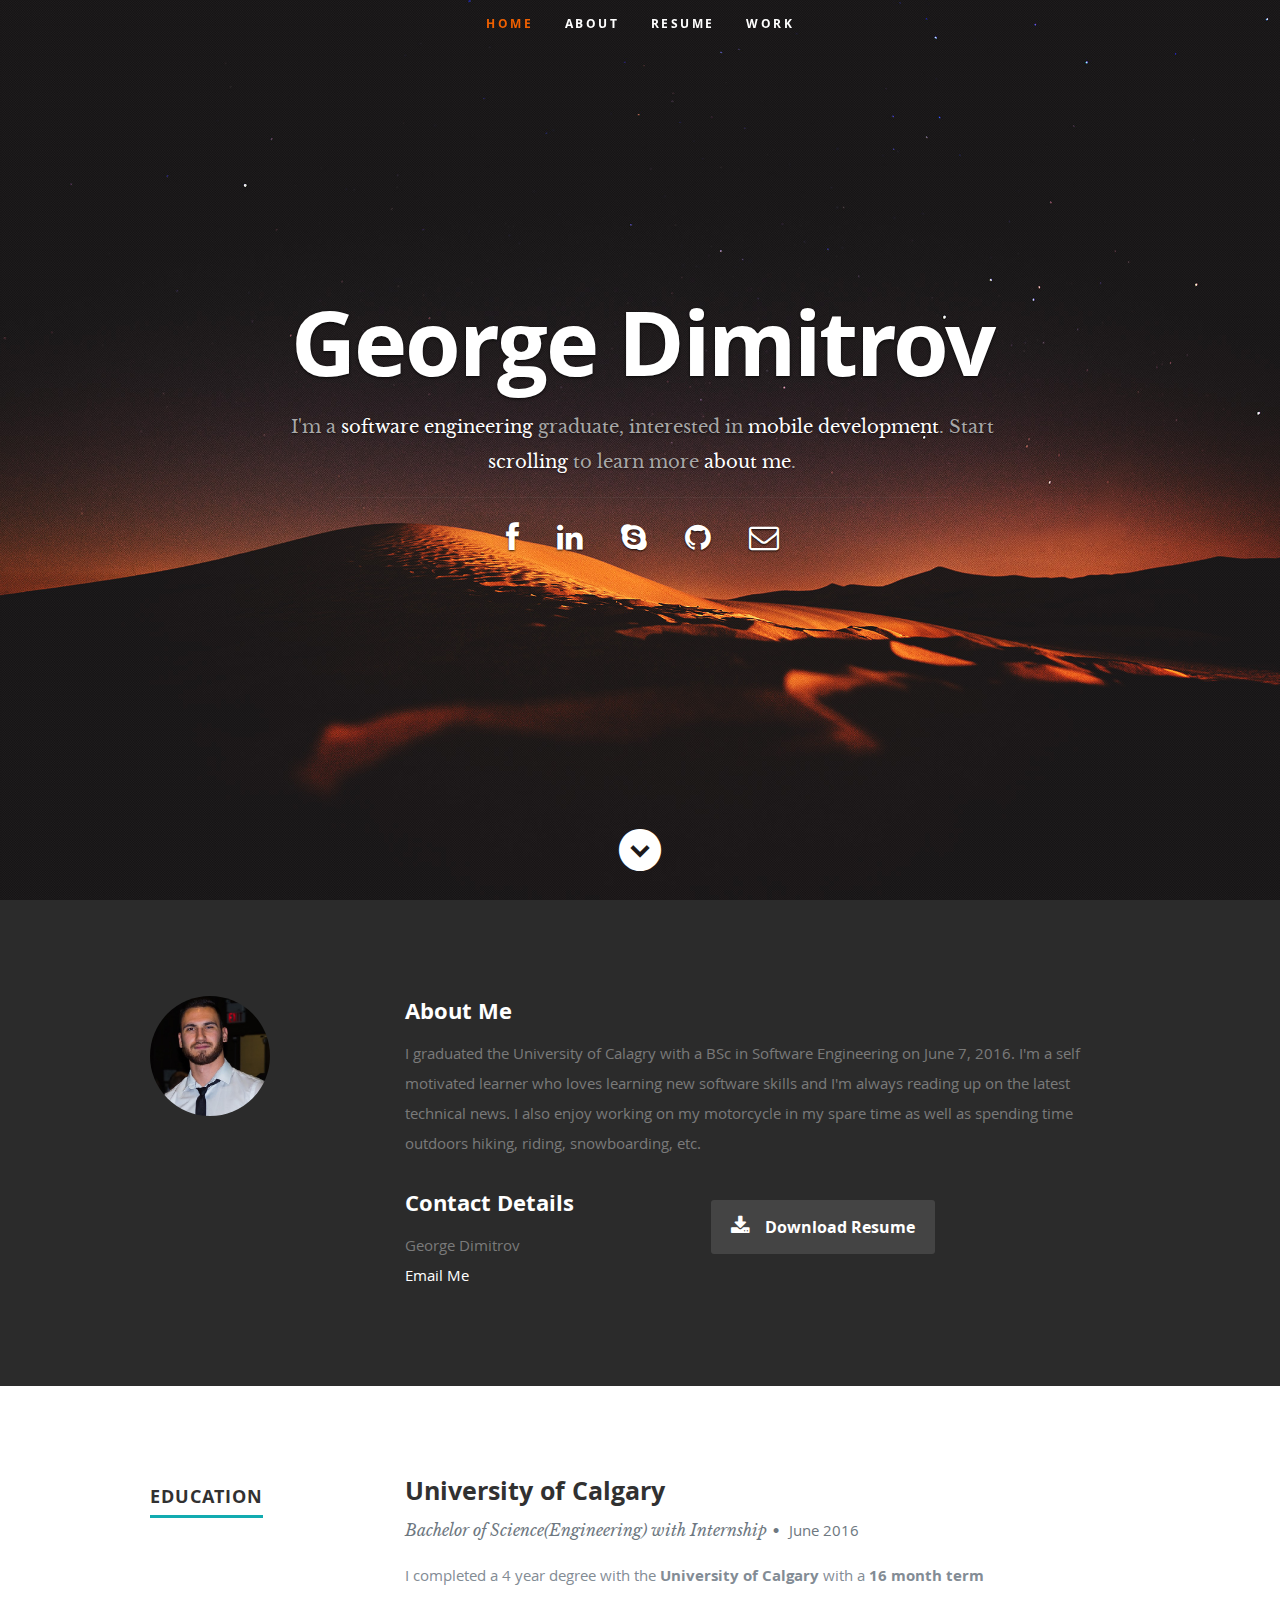
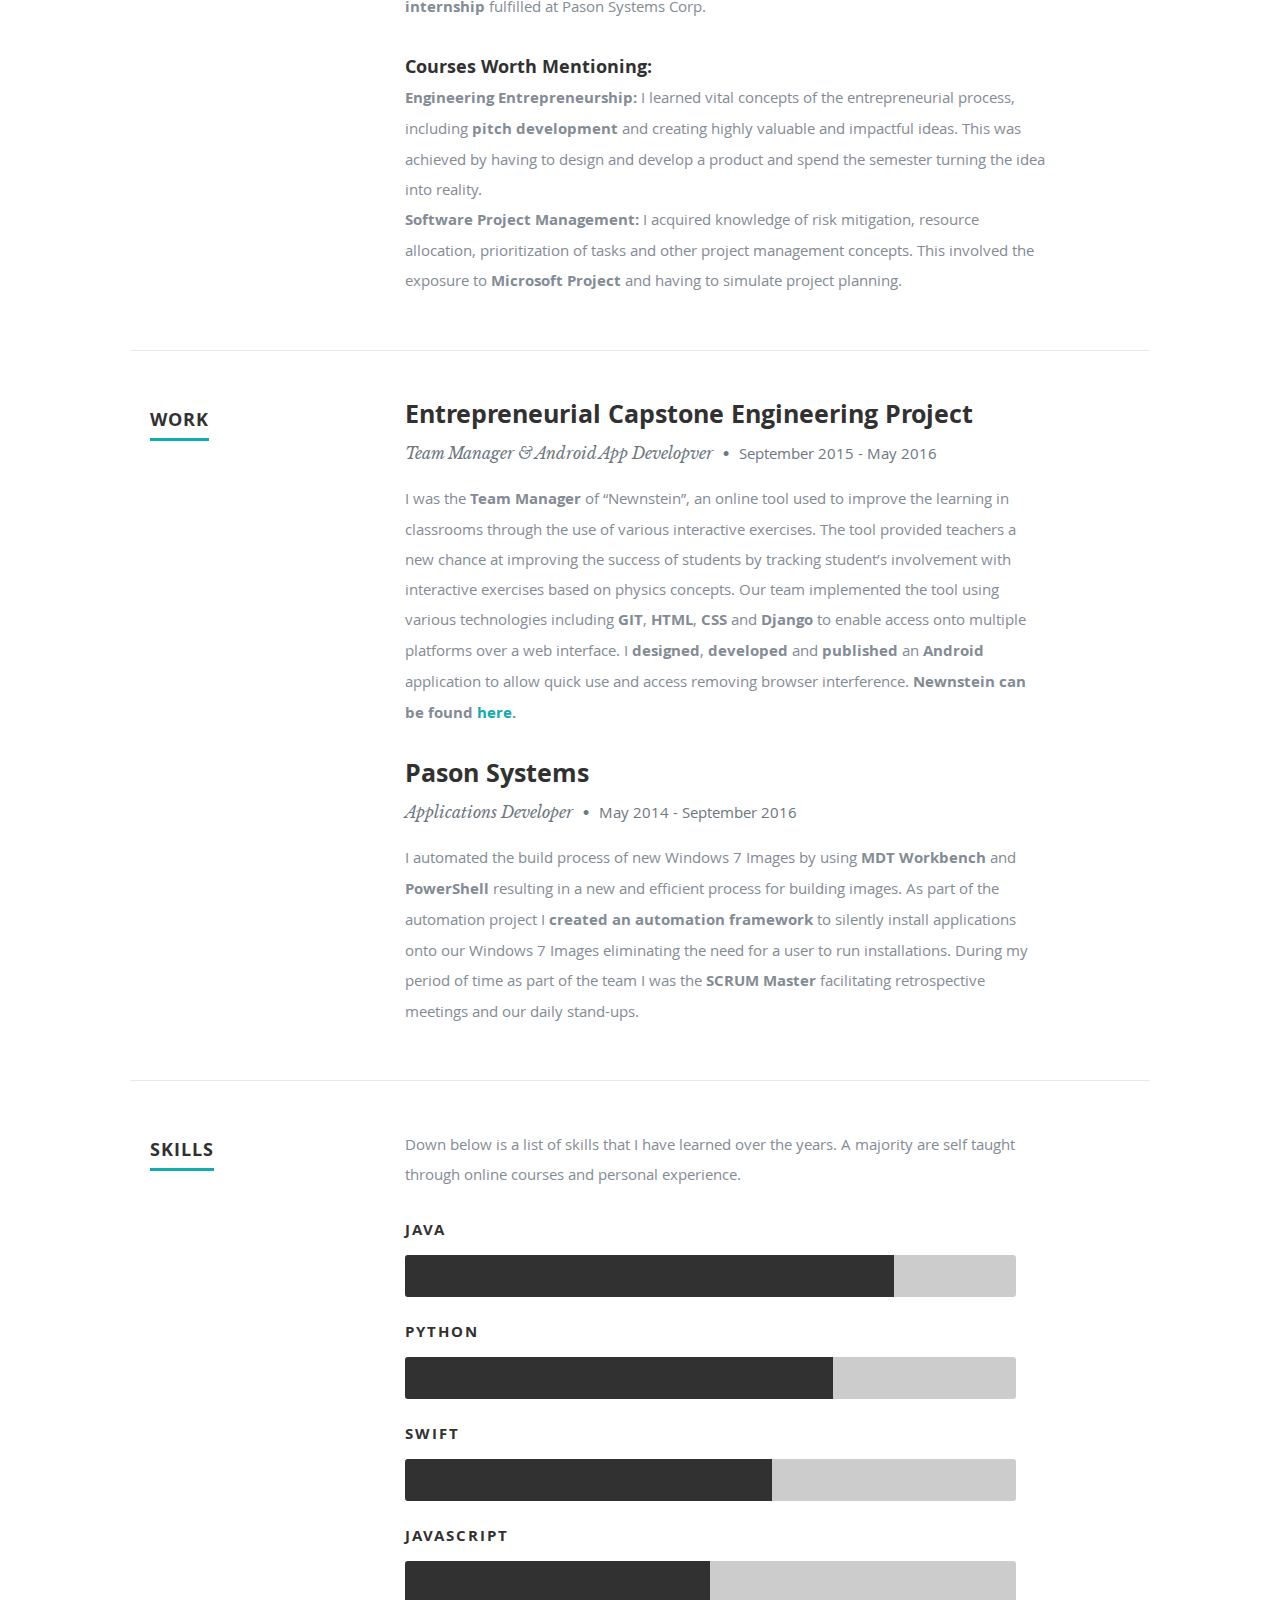
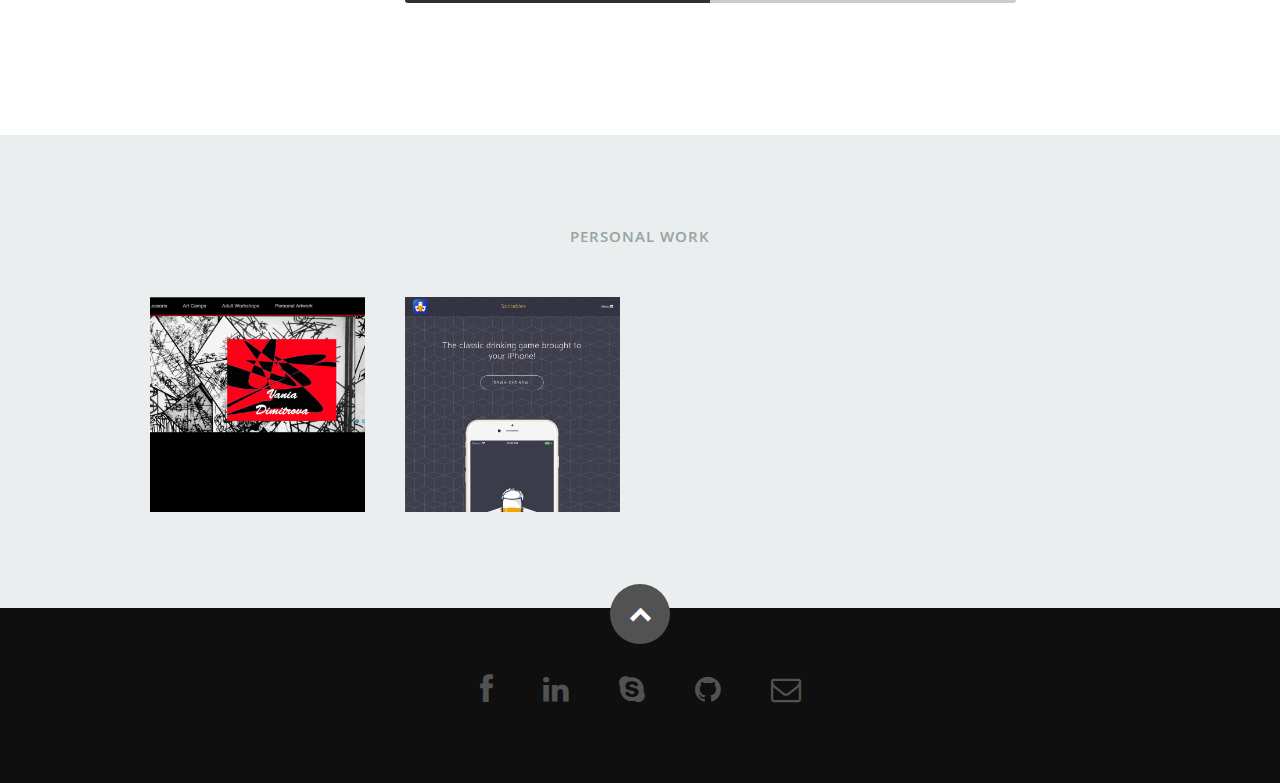
<file: index.html>
<!DOCTYPE html>
<!--[if lt IE 8 ]><html class="no-js ie ie7" lang="en"> <![endif]-->
<!--[if IE 8 ]><html class="no-js ie ie8" lang="en"> <![endif]-->
<!--[if (gte IE 8)|!(IE)]><!--><html class="no-js" lang="en"> <!--<![endif]-->
<head>

   <!--- Basic Page Needs
   ================================================== -->
   <meta charset="utf-8">
	<title>George Dimitrov</title>
	<meta name="description" content="">
	<meta name="author" content="">

   <!-- Mobile Specific Metas
   ================================================== -->
	<meta name="viewport" content="width=device-width, initial-scale=1, maximum-scale=1">

	<!-- CSS
    ================================================== -->
   <link rel="stylesheet" href="css/default.css">
	 <link rel="stylesheet" href="css/layout.css">
   <link rel="stylesheet" href="css/media-queries.css">
   <link rel="stylesheet" href="css/magnific-popup.css">

   <!-- Script
   ================================================== -->
	 <script src="js/modernizr.js"></script>

   <!-- Favicons
	================================================== -->
	<link rel="shortcut icon" href="favicon.png" >

</head>

<body>

   <!-- Header
   ================================================== -->
   <header id="home">

      <nav id="nav-wrap">

         <a class="mobile-btn" href="#nav-wrap" title="Show navigation">Show navigation</a>
	      <a class="mobile-btn" href="#" title="Hide navigation">Hide navigation</a>

         <ul id="nav" class="nav">
            <li class="current"><a class="smoothscroll" href="#home">Home</a></li>
            <li><a class="smoothscroll" href="#about">About</a></li>
	          <li><a class="smoothscroll" href="#resume">Resume</a></li>
            <li><a class="smoothscroll" href="#portfolio">Work</a></li>
            <!--<li><a class="smoothscroll" href="#contact">Contact</a></li>-->
         </ul> <!-- end #nav -->

      </nav> <!-- end #nav-wrap -->

      <div class="row banner">
         <div class="banner-text">
            <h1 class="responsive-headline">George Dimitrov</h1>
            <h3>I'm a <span>software engineering</span> graduate, interested in <span>mobile development</span>. Start
              <a class="smoothscroll" href="#about">scrolling</a>
            to learn more <a class="smoothscroll" href="#about">about me</a>.</h3>
            <hr />
            <ul class="social">
               <!--
               <li><a href="#"><i class="fa fa-twitter"></i></a></li>
               <li><a href="#"><i class="fa fa-google-plus"></i></a></li>
               <li><a href="#"><i class="fa fa-instagram"></i></a></li>
               <li><a href="#"><i class="fa fa-dribbble"></i></a></li>
               </li>-->
               <li><a href="https://www.facebook.com/gndimitro"><i class="fa fa-facebook"></i></a></li>
               <li><a href="https://ca.linkedin.com/in/georgenikolovdimitrov"><i class="fa fa-linkedin"></i></a></li>
               <li><a href="skype:artilluer?call"><i class="fa fa-skype"></i></a></li>
               <li><a href="https://github.com/gndimitro"><i class="fa fa-github"></i></a></li>
               <li><a href="mailto:george.dimitrov@live.com?Subject=Website%20Contact" target="_top"><i class="fa fa-envelope-o" aria-hidden="true"></i></a></li>
            </ul>
         </div>
      </div>

      <p class="scrolldown">
         <a class="smoothscroll" href="#about"><i class="icon-down-circle"></i></a>
      </p>

   </header> <!-- Header End -->


   <!-- About Section
   ================================================== -->
   <section id="about">

      <div class="row">

         <div class="three columns">

            <img class="profile-pic"  src="images/profilepic.jpg" alt="" />

         </div>

         <div class="nine columns main-col">

            <h2>About Me</h2>

            <p>I graduated the University of Calagry with a BSc in Software Engineering on June 7, 2016.
              I'm a self motivated learner who loves learning new software skills and I'm always reading
              up on the latest technical news. I also enjoy working on my motorcycle in my spare time as
              well as spending time outdoors hiking, riding, snowboarding, etc.
            </p>

            <div class="row">

               <div class="columns contact-details">

                  <h2>Contact Details</h2>
                  <p class="address">
                    <span>George Dimitrov</span><br>
	            <a href="#" rel="nofollow" onclick="this.href='mailto:' + 'george.dimitrov' + '@' + 'live.com?Subject=Website%20Contact'"><span>Email Me</span>
                      </p>

               </div>

               <div class="columns download">
                  <p>
                     <a href="files/George_Dimitrov_Resume.pdf" class="button"><i class="fa fa-download"></i>Download Resume</a>
                  </p>
               </div>

            </div> <!-- end row -->

         </div> <!-- end .main-col -->

      </div>

   </section> <!-- About Section End-->


   <!-- Resume Section
   ================================================== -->
   <section id="resume">

      <!-- Education
      ----------------------------------------------- -->
      <div class="row education">

         <div class="three columns header-col">
            <h1><span>Education</span></h1>
         </div>

         <div class="nine columns main-col">

            <div class="row item">

               <div class="twelve columns">

                  <h3>University of Calgary</h3>
                  <p class="info">Bachelor of Science(Engineering) with Internship<span>&bull;</span> <em class="date">June 2016</em></p>

                  <p>
                  I completed a 4 year degree with the <b>University of Calgary</b> with a
                  <b>16 month term internship</b> fulfilled at Pason Systems Corp.
                  </p>
                  <p>
                    <h5>Courses Worth Mentioning:</h5>

                      <b>Engineering Entrepreneurship:</b> I learned vital concepts of
                        the entrepreneurial process, including <b>pitch development</b> and creating
                        highly valuable and impactful ideas. This was achieved by having to design and develop
                        a product and spend the semester turning the idea into reality.
                      <br><b>Software Project Management:</b> I acquired knowledge
                        of risk mitigation, resource allocation, prioritization of tasks
                        and other project management concepts. This involved the exposure to
                        <b>Microsoft Project</b> and having to simulate project planning.
                  </p>

               </div>

            </div> <!-- item end -->

         </div> <!-- main-col end -->

      </div> <!-- End Education -->


      <!-- Work
      ----------------------------------------------- -->
      <div class="row work">

         <div class="three columns header-col">
            <h1><span>Work</span></h1>
         </div>

         <div class="nine columns main-col">

            <div class="row item">

               <div class="twelve columns">

                  <h3>Entrepreneurial Capstone Engineering Project</h3>
                  <p class="info">Team Manager &amp; Android App Developver <span>&bull;</span> <em class="date">September 2015 - May 2016</em></p>

                  <p>
                  I was the <b>Team Manager</b> of “Newnstein”, an online tool used to improve the learning in classrooms through the use of various interactive exercises. The tool provided teachers a new chance at improving the success of students by tracking student’s involvement with interactive exercises based on physics concepts. Our team implemented the tool using various technologies including <b>GIT</b>, <b>HTML</b>, <b>CSS</b> and <b>Django</b> to enable access onto multiple platforms over a web interface. I <b>designed</b>, <b>developed</b> and <b>published</b> an <b>Android</b> application to allow quick use and access removing browser interference. <b>Newnstein can be found <a href="https://play.google.com/store/apps/details?id=com.enel500.newnstein&hl=en">here</a>.</b>
                  </p>

               </div>

            </div> <!-- item end -->

            <div class="row item">

               <div class="twelve columns">

                  <h3>Pason Systems</h3>
                  <p class="info">Applications Developer <span>&bull;</span> <em class="date">May 2014 - September 2016</em></p>

                  <p>
                  I automated the build process of new Windows 7 Images by using <b>MDT Workbench</b> and <b>PowerShell</b> resulting in a new and efficient process for building images. As part of the automation project I <b>created an automation framework</b> to silently install applications onto our Windows 7 Images eliminating the need for a user to run installations. During my period of time as part of the team I was the <b>SCRUM Master</b> facilitating retrospective meetings and our daily stand-ups.
                  </p>

               </div>

            </div> <!-- item end -->

         </div> <!-- main-col end -->

      </div> <!-- End Work -->


      <!-- Skills
      ----------------------------------------------- -->
      <div class="row skill">

         <div class="three columns header-col">
            <h1><span>Skills</span></h1>
         </div>

         <div class="nine columns main-col">

            <p>Down below is a list of skills that I have learned over the years. A majority are self taught through online courses and personal experience.
            </p>

				<div class="bars">
				   <ul class="skills">
                     <li><span class="bar-expand java"></span><em>Java</em></li>
                     <li><span class="bar-expand python"></span><em>Python</em></li>
                     <li><span class="bar-expand swift"></span><em>Swift</em></li>
                     <li><span class="bar-expand javascript"></span><em>Javascript</em></li>
					</ul>

				</div><!-- end skill-bars -->

			</div> <!-- main-col end -->

      </div> <!-- End skills -->

   </section> <!-- Resume Section End-->


   <!-- Portfolio Section
   ================================================== -->
   <section id="portfolio">

      <div class="row">

         <div class="twelve columns collapsed">

            <h1>Personal Work</h1>

            <!-- portfolio-wrapper -->
            <div id="portfolio-wrapper" class="bgrid-quarters s-bgrid-thirds cf">

          	   <div class="columns portfolio-item">
                  <div class="item-wrap">

                     <a href="#modal-01" title="Art Escape">
                        <img alt="" src="images/portfolio/artescape.jpg">
                        <div class="overlay">
                           <div class="portfolio-item-meta">
          					      <h5>Art Escape</h5>
                              <p>Web Development</p>
          					   </div>
                        </div>
                        <div class="link-icon"><i class="icon-plus"></i></div>
                     </a>

                  </div>
          		</div> <!-- item end -->
              
              <div class="columns portfolio-item">
                  <div class="item-wrap">

                     <a href="#modal-02" title="Sociables App">
                        <img alt="" src="images/portfolio/sociablesapp.jpg">
                        <div class="overlay">
                           <div class="portfolio-item-meta">
          					      <h5>Sociables</h5>
                                  <p>iOS Development</p>
          				   </div>
                        </div>
                        <div class="link-icon"><i class="icon-plus"></i></div>
                     </a>

                  </div>
          		</div> <!-- item end -->

            </div> <!-- portfolio-wrapper end -->

         </div> <!-- twelve columns end -->


         <!-- Modal Popup
	      --------------------------------------------------------------- -->

         <div id="modal-01" class="popup-modal mfp-hide">

		      <img class="scale-with-grid" src="images/portfolio/modals/m-artescape.jpg" alt="" />

		      <div class="description-box">
			      <h4>Art Escape</h4>
			      <p>This is an art website built on Bootstrap and PHP.</p>
               <span class="categories"><i class="fa fa-tag"></i>Branding, Webdesign</span>
		      </div>

            <div class="link-box">
               <a href="http://artescape-vaniadimitrova.com">View</a>
		         <a class="popup-modal-dismiss">Close</a>
            </div>

	      </div><!-- modal-01 End -->
        
        <div id="modal-02" class="popup-modal mfp-hide">

		      <img class="scale-with-grid" src="images/portfolio/modals/m-sociablesapp.jpg" alt="" />

		      <div class="description-box">
			      <h4>Sociables</h4>
			      <p>This is a classic drinking game digitized for when you don't have cards!</p>
               <span class="categories"><i class="fa fa-tag"></i>Games, Swift, iOS</span>
		      </div>

            <div class="link-box">
               <a href="https://www.sociablesapp.com">View</a>
		         <a class="popup-modal-dismiss">Close</a>
            </div>

	      </div><!-- modal-02 End -->

      </div> <!-- row End -->

   </section> <!-- Portfolio Section End-->


   <!-- Testimonials Section
   ================================================== -->
   <!--<section id="testimonials">

      <div class="text-container">

         <div class="row">

            <div class="two columns header-col">

               <h1><span>Client Testimonials</span></h1>

            </div>

            <div class="ten columns flex-container">

               <div class="flexslider">

                  <ul class="slides">

                     <li>
                        <blockquote>
                           <p>Your work is going to fill a large part of your life, and the only way to be truly satisfied is
                           to do what you believe is great work. And the only way to do great work is to love what you do.
                           If you haven't found it yet, keep looking. Don't settle. As with all matters of the heart, you'll know when you find it.
                           </p>
                           <cite>Steve Jobs</cite>
                        </blockquote>
                     </li> <!-- slide ends -->

                    <!-- <li>
                        <blockquote>
                           <p>This is Photoshop's version  of Lorem Ipsum. Proin gravida nibh vel velit auctor aliquet.
                           Aenean sollicitudin, lorem quis bibendum auctor, nisi elit consequat ipsum, nec sagittis sem
                           nibh id elit. Duis sed odio sit amet nibh vulputate cursus a sit amet mauris.
                           </p>
                           <cite>Mr. Adobe</cite>
                        </blockquote>
                     </li> <!-- slide ends -->

                <!--  </ul>

               </div> <!-- div.flexslider ends -->

            <!--</div> <!-- div.flex-container ends -->

      <!-- </div> <!-- row ends -->

      <!-- </div>  <!-- text-container ends -->

   <!--</section> <!-- Testimonials Section End-->


   <!-- Contact Section
   ================================================== -->
   <!--<section id="contact">

         <div class="row section-head">

            <div class="two columns header-col">

               <h1><span>Get In Touch.</span></h1>

            </div>

            <div class="ten columns">

                  <p class="lead">Feel free to use the form below to contact me.
                  </p>

            </div>

         </div>

         <div class="row">

            <div class="eight columns">

               <!-- form -->
               <!--<form action="" method="post" id="contactForm" name="contactForm">
					<fieldset>

                  <div>
						   <label for="contactName">Name <span class="required">*</span></label>
						   <input type="text" value="" size="35" id="contactName" name="contactName">
                  </div>

                  <div>
						   <label for="contactEmail">Email <span class="required">*</span></label>
						   <input type="text" value="" size="35" id="contactEmail" name="contactEmail">
                  </div>

                  <div>
						   <label for="contactSubject">Subject</span></label>
						   <input type="text" value="" size="35" id="contactSubject" name="contactSubject">
                  </div>

                  <div>
                     <label for="contactMessage">Message <span class="required">*</span></label>
                     <textarea cols="50" rows="15" id="contactMessage" name="contactMessage"></textarea>
                  </div>

                  <div>
                     <button class="submit">Submit</button>
                     <span id="image-loader">
                        <img alt="" src="images/loader.gif">
                     </span>
                  </div>

					</fieldset>
				   </form> <!-- Form End -->

               <!-- contact-warning -->
               <!--<div id="message-warning"> Error boy</div>
               <!-- contact-success -->
				   <!--<div id="message-success">
                  <i class="fa fa-check"></i>Your message was sent, thank you!<br>
				   </div>

            </div>


            <aside class="four columns footer-widgets">

               <div class="widget widget_contact">

					   <h4>Contact Details</h4>
					   <p class="address">
						   George Dimitrov<br>
						   <span>(403) 399-5335</span>
               <span>Email here</span>
					   </p>

				   </div>

            </aside>

      </div>

   </section> <!-- Contact Section End-->


   <!-- footer
   ================================================== -->
   <footer>

      <div class="row">

         <div class="twelve columns">

            <ul class="social-links">
              <!--
              <li><a href="#"><i class="fa fa-twitter"></i></a></li>
              <li><a href="#"><i class="fa fa-google-plus"></i></a></li>
              <li><a href="#"><i class="fa fa-instagram"></i></a></li>
              <li><a href="#"><i class="fa fa-dribbble"></i></a></li>
              </li>-->
              <li><a href="https://www.facebook.com/gndimitro"><i class="fa fa-facebook"></i></a></li>
              <li><a href="https://ca.linkedin.com/in/georgenikolovdimitrov"><i class="fa fa-linkedin"></i></a></li>
              <li><a href="skype:artilluer?call"><i class="fa fa-skype"></i></a></li>
              <li><a href="https://github.com/gndimitro"><i class="fa fa-github"></i></a></li>
              <li><a href="mailto:george.n.dimitrov@gmail.com?Subject=Website%20Contact" target="_top"><i class="fa fa-envelope-o" aria-hidden="true"></i></a></li>
            </ul>

         </div>

         <div id="go-top"><a class="smoothscroll" title="Back to Top" href="#home"><i class="icon-up-open"></i></a></div>

      </div>

   </footer> <!-- Footer End-->

   <!-- Java Script
   ================================================== -->
   <script src="http://ajax.googleapis.com/ajax/libs/jquery/1.10.2/jquery.min.js"></script>
   <script>window.jQuery || document.write('<script src="js/jquery-1.10.2.min.js"><\/script>')</script>
   <script type="text/javascript" src="js/jquery-migrate-1.2.1.min.js"></script>

   <script src="js/jquery.flexslider.js"></script>
   <script src="js/waypoints.js"></script>
   <script src="js/jquery.fittext.js"></script>
   <script src="js/magnific-popup.js"></script>
   <script src="js/init.js"></script>

</body>

</html>
</file>
<file: css/layout.css>
body{background:#0f0f0f;}
header{position:relative;height:800px;min-height:500px;width:100%;background:#161415 url(../images/header-background.jpg) no-repeat top center;background-size:cover !important;-webkit-background-size:cover !important;text-align:center;overflow:hidden;}
header:before{content:'';display:inline-block;vertical-align:middle;height:100%;}
header .banner{display:inline-block;vertical-align:middle;margin:0 auto;width:85%;padding-bottom:30px;s
text-align:center;}
header .banner-text{width:100%;}
header .banner-text h1{font:90px/1.1em 'opensans-bold', sans-serif;color:#fff;letter-spacing:-2px;margin:0 auto 18px auto;text-shadow:0px 1px 3px rgba(0, 0, 0, .8);}
header .banner-text h3{font:18px/1.9em 'librebaskerville-regular', serif;color:#A8A8A8;margin:0 auto;width:70%;text-shadow:0px 1px 2px rgba(0, 0, 0, .5);}
header .banner-text h3 span,
header .banner-text h3 a{color:#fff;}
header .banner-text hr{width:60%;margin:18px auto 24px auto;border-color:#2F2D2E;border-color:rgba(150, 150, 150, .1);}
header .social{margin:24px 0;padding:0;font-size:30px;text-shadow:0px 1px 2px rgba(0, 0, 0, .8);}
header .social li{display:inline-block;margin:0 15px;padding:0;}
header .social li a{color:#fff;}
header .social li a:hover{color:#11ABB0;}
header .scrolldown a{position:absolute;bottom:30px;left:50%;margin-left:-29px;color:#fff;display:block;height:42px;width:42px;font-size:42px;line-height:42px;color:#fff;border-radius:100%;-webkit-transition:all .3s ease-in-out;-moz-transition:all .3s ease-in-out;-o-transition:all .3s ease-in-out;transition:all .3s ease-in-out;}
header .scrolldown a:hover{color:#11ABB0;}
#nav-wrap ul, #nav-wrap li, #nav-wrap a{margin:0;padding:0;border:none;outline:none;}
#nav-wrap{font:12px 'opensans-bold', sans-serif;width:100%;text-transform:uppercase;letter-spacing:2.5px;margin:0 auto;z-index:100;position:fixed;left:0;top:0;}
.opaque{background-color:#333;}
#nav-wrap > a.mobile-btn{display:none;}
ul#nav{min-height:48px;width:auto;text-align:center;}
ul#nav li{position:relative;list-style:none;height:48px;display:inline-block;}
ul#nav li a{display:inline-block;padding:8px 13px;line-height:32px;text-decoration:none;text-align:left;color:#fff;-webkit-transition:color .2s ease-in-out;-moz-transition:color .2s ease-in-out;-o-transition:color .2s ease-in-out;-ms-transition:color .2s ease-in-out;transition:color .2s ease-in-out;}
ul#nav li a:active{background-color:transparent !important;}
ul#nav li.current a{color:#F06000;}
#about{background:#2B2B2B;padding-top:96px;padding-bottom:66px;overflow:hidden;}
#about a, #about a:visited{color:#fff;}
#about a:hover, #about a:focus{color:#11ABB0;}
#about h2{font:22px/30px 'opensans-bold', sans-serif;color:#fff;margin-bottom:12px;}
#about p{line-height:30px;color:#7A7A7A;}
#about .profile-pic{position:relative;width:120px;height:120px;border-radius:100%;}
#about .contact-details{width:41.66667%;}
#about .download{width:58.33333%;padding-top:6px;}
#about .main-col{padding-right:5%;}
#about .download .button{margin-top:6px;background:#444;}
#about .download .button:hover{background:#fff;color:#2B2B2B;}
#about .download .button i{margin-right:15px;font-size:20px;}
#resume{background:#fff;padding-top:90px;padding-bottom:72px;overflow:hidden;}
#resume a, #resume a:visited{color:#11ABB0;}
#resume a:hover, #resume a:focus{color:#313131;}
#resume h1{font:18px/24px 'opensans-bold', sans-serif;text-transform:uppercase;letter-spacing:1px;}
#resume h1 span{border-bottom:3px solid #11ABB0;padding-bottom:6px;}
#resume h3{font:25px/30px 'opensans-bold', sans-serif;}
#resume .header-col{padding-top:9px;}
#resume .main-col{padding-right:10%;}
.education, .work{margin-bottom:48px;padding-bottom:24px;border-bottom:1px solid #E8E8E8;}
#resume .info{font:16px/24px 'librebaskerville-italic', serif;color:#6E7881;margin-bottom:18px;margin-top:9px;}
#resume .info span{margin-right:5px;margin-left:5px;}
#resume .date{font:15px/24px 'opensans-regular', sans-serif;margin-top:6px;}
.bars{width:95%;float:left;padding:0;text-align:left;}
.bars .skills{margin-top:36px;list-style:none;}
.bars li{position:relative;margin-bottom:60px;background:#ccc;height:42px;border-radius:3px;}
.bars li em{font:15px 'opensans-bold', sans-serif;color:#313131;text-transform:uppercase;letter-spacing:2px;font-weight:normal;position:relative;top:-36px;}
.bar-expand{position:absolute;left:0;top:0;margin:0;padding-right:24px;background:#313131;display:inline-block;height:42px;line-height:42px;border-radius:3px 0 0 3px;}
.javascript{width:50%;-moz-animation:javascript 2s ease;-webkit-animation:javascript 2s ease;}
.java{width:80%;-moz-animation:java 2s ease;-webkit-animation:java 2s ease;}
.swift{width:60%;-moz-animation:swift 2s ease;-webkit-animation:swift 2s ease;}
.css{width:30%;-moz-animation:css 2s ease;-webkit-animation:css 2s ease;}
.html5{width:50%;-moz-animation:html5 2s ease;-webkit-animation:html5 2s ease;}
.python{width:70%;-moz-animation:python 2s ease;-webkit-animation:python 2s ease;}
.sql{width:60%;-moz-animation:sql 2s ease;-webkit-animation:sql 2s ease;}
@-moz-keyframes javascript{0%{width:0px;}
100%{width:50%;}
}
@-moz-keyframes java{0%{width:0px;}
100%{width:80%;}
}
@-moz-keyframes swift{0%{width:0px;}
100%{width:60%;}
}
@-moz-keyframes css{0%{width:0px;}
100%{width:30%;}
}
@-moz-keyframes html5{0%{width:0px;}
100%{width:50%;}
}
@-moz-keyframes python{0%{width:0px;}
100%{width:70%;}
}
@-moz-keyframes sql{0%{width:0px;}
100%{width:60%;}
}
@-webkit-keyframes javascript{0%{width:0px;}
100%{width:50%;}
}
@-webkit-keyframes java{0%{width:0px;}
100%{width:80%;}
}
@-webkit-keyframes swift{0%{width:0px;}
100%{width:60%;}
}
@-webkit-keyframes css{0%{width:0px;}
100%{width:30%;}
}
@-webkit-keyframes html5{0%{width:0px;}
100%{width:50%;}
}
@-webkit-keyframes python{0%{width:0px;}
100%{width:70%;}
}
@-webkit-keyframes sql{0%{width:0px;}
100%{width:60%;}
}
#portfolio{background:#ebeeee;padding-top:90px;padding-bottom:60px;}
#portfolio h1{font:15px/24px 'opensans-semibold', sans-serif;text-transform:uppercase;letter-spacing:1px;text-align:center;margin-bottom:48px;color:#95A3A3;}
#portfolio-wrapper .columns{margin-bottom:36px;}
.portfolio-item .item-wrap{background:#fff;overflow:hidden;position:relative;-webkit-transition:all 0.3s ease-in-out;-moz-transition:all 0.3s ease-in-out;-o-transition:all 0.3s ease-in-out;-ms-transition:all 0.3s ease-in-out;transition:all 0.3s ease-in-out;}
.portfolio-item .item-wrap a{display:block;cursor:pointer;}
.portfolio-item .item-wrap .overlay{position:absolute;left:0;top:0;width:100%;height:100%;opacity:0;-moz-opacity:0;filter:alpha(opacity=0);-webkit-transition:opacity 0.3s ease-in-out;-moz-transition:opacity 0.3s ease-in-out;-o-transition:opacity 0.3s ease-in-out;transition:opacity 0.3s ease-in-out;background:url(../images/overlay-bg.png) repeat;}
.portfolio-item .item-wrap .link-icon{display:block;color:#fff;height:30px;width:30px;font-size:18px;line-height:30px;text-align:center;opacity:0;-moz-opacity:0;filter:alpha(opacity=0);-webkit-transition:opacity 0.3s ease-in-out;-moz-transition:opacity 0.3s ease-in-out;-o-transition:opacity 0.3s ease-in-out;transition:opacity 0.3s ease-in-out;position:absolute;top:50%;left:50%;margin-left:-15px;margin-top:-15px;}
.portfolio-item .item-wrap img{vertical-align:bottom;}
.portfolio-item .portfolio-item-meta{padding:18px}
.portfolio-item .portfolio-item-meta h5{font:14px/21px 'opensans-bold', sans-serif;color:#fff;}
.portfolio-item .portfolio-item-meta p{font:12px/18px 'opensans-light', sans-serif;color:#c6c7c7;margin-bottom:0;}
.portfolio-item:hover .overlay{opacity:1;-moz-opacity:1;filter:alpha(opacity=100);}
.portfolio-item:hover .link-icon{opacity:1;-moz-opacity:1;filter:alpha(opacity=100);}
.popup-modal{max-width:550px;background:#fff;position:relative;margin:0 auto;}
.popup-modal .description-box{padding:12px 36px 18px 36px;}
.popup-modal .description-box h4{font:15px/24px 'opensans-bold', sans-serif;margin-bottom:12px;color:#111;}
.popup-modal .description-box p{font:14px/24px 'opensans-regular', sans-serif;color:#A1A1A1;margin-bottom:12px;}
.popup-modal .description-box .categories{font:11px/21px 'opensans-light', sans-serif;color:#A1A1A1;text-transform:uppercase;letter-spacing:2px;display:block;text-align:left;}
.popup-modal .description-box .categories i{margin-right:8px;}
.popup-modal .link-box{padding:18px 36px;background:#111;text-align:left;}
.popup-modal .link-box a{color:#fff;font:11px/21px 'opensans-bold', sans-serif;text-transform:uppercase;letter-spacing:3px;cursor:pointer;}
.popup-modal a:hover{color:#00CCCC;}
.popup-modal a.popup-modal-dismiss{margin-left:24px;}
.mfp-fade.mfp-wrap .mfp-content .popup-modal{opacity:0;-webkit-transition:all 200ms ease-in-out;-moz-transition:all 200ms ease-in-out;-o-transition:all 200ms ease-in-out;-ms-transition:all 200ms ease-in-out;transition:all 200ms ease-in-out;}
.mfp-fade.mfp-wrap.mfp-ready .mfp-content .popup-modal{opacity:1;}
.mfp-fade.mfp-wrap.mfp-removing .mfp-content .popup-modal{opacity:0;}
#call-to-action{background:#212121;padding-top:66px;padding-bottom:48px;}
#call-to-action h1{font:18px/24px 'opensans-bold', sans-serif;text-transform:uppercase;letter-spacing:3px;color:#fff;}
#call-to-action h1 span{display:none;}
#call-to-action .header-col h1:before{font-family:'FontAwesome';content:"\f0ac";padding-right:10px;font-size:72px;line-height:72px;text-align:left;float:left;color:#fff;}
#call-to-action .action{margin-top:12px;}
#call-to-action h2{font:28px/36px 'opensans-bold', sans-serif;color:#EBEEEE;margin-bottom:6px;}
#call-to-action h2 a{color:inherit;}
#call-to-action p{color:#636363;font-size:17px;}
#call-to-action .button:hover,
#call-to-action .button:active{background:#FFFFFF;color:#0D0D0D;}
#call-to-action p span{font-family:'opensans-semibold', sans-serif;color:#D8D8D8;}
#testimonials{background:#1F1F1F url(../images/testimonials-bg.jpg) no-repeat center center;background-size:cover !important;-webkit-background-size:cover !important;background-attachment:fixed;position:relative;min-height:200px;width:100%;overflow:hidden;}
#testimonials .text-container{padding-top:96px;padding-bottom:66px;}
#testimonials h1{font:18px/24px 'opensans-bold', sans-serif;text-transform:uppercase;letter-spacing:3px;color:#fff;}
#testimonials h1 span{display:none;}
#testimonials .header-col{padding-top:9px;}
#testimonials .header-col h1:before{font-family:'FontAwesome';content:"\f10d";padding-right:10px;font-size:72px;line-height:72px;text-align:left;float:left;color:#fff;}
#testimonials blockquote{margin:0 0px 30px 0px;padding-left:0;position:relative;text-shadow:0px 1px 3px rgba(0, 0, 0, 1);}
#testimonials blockquote:before{content:none;}
#testimonials blockquote p{font-family:'librebaskerville-italic', serif;padding:0;font-size:24px;line-height:48px;color:#fff}
#testimonials blockquote cite{display:block;font-size:12px;font-style:normal;line-height:18px;color:#fff;}
#testimonials blockquote cite:before{content:"\2014 \0020";}
#testimonials blockquote cite a,
#testimonials blockquote cite a:visited{color:#8B9798;border:none}
.flexslider a:active,
.flexslider a:focus{outline:none;}
.slides,
.flex-control-nav,
.flex-direction-nav{margin:0;padding:0;list-style:none;}
.slides li{margin:0;padding:0;}
.flexslider{position:relative;zoom:1;margin:0;padding:0;}
.flexslider .slides{zoom:1;}
.flexslider .slides > li{position:relative;}
.flexslider .slides > li{display:none;-webkit-backface-visibility:hidden;}
.flex-container{zoom:1;position:relative;}
.slides:before,
.slides:after{content:" ";display:table;}
.slides:after{clear:both;}
.no-js .slides > li:first-child{display:block;}
.slides{zoom:1;}
.slides > li{overflow:hidden;}
.flex-control-nav{width:100%;position:absolute;bottom:-20px;text-align:left;}
.flex-control-nav li{margin:0 6px;display:inline-block;zoom:1;*display:inline;}
.flex-control-paging li a{width:12px;height:12px;display:block;background:#ddd;background:rgba(255, 255, 255, .3);cursor:pointer;text-indent:-9999px;-webkit-border-radius:20px;-moz-border-radius:20px;-o-border-radius:20px;border-radius:20px;box-shadow:inset 0 0 3px rgba(255, 255, 255, .3);}
.flex-control-paging li a:hover{background:#CCC;background:rgba(255, 255, 255, .7);}
.flex-control-paging li a.flex-active{background:#fff;background:rgba(255, 255, 255, .9);cursor:default;}
#contact{background:#191919;padding-top:96px;padding-bottom:102px;color:#636363;}
#contact .section-head{margin-bottom:42px;}
#contact a, #contact a:visited{color:#11ABB0;}
#contact a:hover, #contact a:focus{color:#fff;}
#contact h1{font:18px/24px 'opensans-bold', sans-serif;text-transform:uppercase;letter-spacing:3px;color:#EBEEEE;margin-bottom:6px;}
#contact h1 span{display:none;}
#contact h1:before{font-family:'FontAwesome';content:"\f0e0";padding-right:10px;font-size:72px;line-height:72px;text-align:left;float:left;color:#ebeeee;}
#contact h4{font:16px/24px 'opensans-bold', sans-serif;color:#EBEEEE;margin-bottom:6px;}
#contact p.lead{font:18px/36px 'opensans-light', sans-serif;padding-right:3%;}
#contact .header-col{padding-top:6px;}
#contact form{margin-bottom:30px;}
#contact label{font:15px/24px 'opensans-bold', sans-serif;margin:12px 0;color:#EBEEEE;display:inline-block;float:left;width:26%;}
#contact input,
#contact textarea,
#contact select{padding:18px 20px;color:#eee;background:#373233;margin-bottom:42px;border:0;outline:none;font-size:15px;line-height:24px;width:65%;}
#contact input:focus,
#contact textarea:focus,
#contact select:focus{color:#fff;background-color:#11ABB0;}
#contact button.submit{text-transform:uppercase;letter-spacing:3px;color:#fff;background:#0D0D0D;border:none;cursor:pointer;height:auto;display:inline-block;border-radius:3px;margin-left:26%;}
#contact button.submit:hover{color:#0D0D0D;background:#fff;}
#contact span.required{color:#11ABB0;font-size:13px;}
#message-warning, #message-success{display:none;background:#0F0F0F;padding:24px 24px;margin-bottom:36px;width:65%;margin-left:26%;}
#message-warning{color:#D72828;}
#message-success{color:#11ABB0;}
#message-warning i,
#message-success i{margin-right:10px;}
#image-loader{display:none;position:relative;left:18px;top:17px;}
#twitter{margin-top:12px;padding:0;}
#twitter li{margin:6px 0px 12px 0;line-height:30px;}
#twitter li span{display:block;}
#twitter li b a{font:13px/36px 'opensans-regular', Sans-serif;color:#474747 !important;border:none;}
footer{padding-top:48px;margin-bottom:48px;color:#303030;font-size:14px;text-align:center;position:relative;}
footer a, footer a:visited{color:#525252;}
footer a:hover, footer a:focus{color:#fff;}
footer .copyright{margin:0;padding:0;}
footer .copyright li{display:inline-block;margin:0;padding:0;line-height:24px;}
.ie footer .copyright li{display:inline;}
footer .copyright li:before{content:"\2022";padding-left:10px;padding-right:10px;color:#095153;}
footer .copyright li:first-child:before{display:none;}
footer .social-links{margin:18px 0 30px 0;padding:0;font-size:30px;}
footer .social-links li{display:inline-block;margin:0;padding:0;margin-left:42px;color:#F06000;}
footer .social-links li:first-child{margin-left:0;}
#go-top{position:absolute;top:-24px;left:50%;margin-left:-30px;}
#go-top a{text-decoration:none;border:0 none;display:block;width:60px;height:60px;background-color:#525252;-webkit-transition:all 0.2s ease-in-out;-moz-transition:all 0.2s ease-in-out;-o-transition:all 0.2s ease-in-out;-ms-transition:all 0.2s ease-in-out;transition:all 0.2s ease-in-out;color:#fff;font-size:21px;line-height:60px;border-radius:100%;}
#go-top a:hover{background-color:#0F9095;}
</file>
<file: css/media-queries.css>
@media only screen and (max-width:1024px){header .banner-text h1{font:80px/1.1em 'opensans-bold', sans-serif;letter-spacing:-1px;margin:0 auto 12px auto;}
}
@media only screen and (max-width:900px){header .banner{padding-bottom:12px;}
header .banner-text h1{font:78px/1.1em 'opensans-bold', sans-serif;letter-spacing:-1px;}
header .banner-text h3{font:17px/1.9em 'librebaskerville-regular', serif;width:80%;}
header .banner-text hr{width:65%;margin:12px auto;}
#nav-wrap{font:11px 'opensans-bold', sans-serif;letter-spacing:1.5px;}
#about .profile-pic{width:114px;height:114px;margin-left:12px;}
#about .contact-details{width:50%;}
#about .download{width:50%;}
#resume h1{font:16px/24px 'opensans-bold', sans-serif;}
#resume .main-col{padding-right:5%;}
#testimonials .header-col h1:before{font-size:66px;line-height:66px;}
#testimonials blockquote p{font-size:22px;line-height:46px;}
#call-to-action .header-col h1:before{font-size:66px;line-height:66px;}
#contact .section-head{margin-bottom:30px;}
#contact .header-col h1:before{font-size:66px;line-height:66px;}
#contact .section-head p.lead{font:17px/33px opensans-light, sans-serif;}
}
@media only screen and (max-width:767px){#nav-wrap{font:12px 'opensans-bold', sans-serif;background:transparent !important;letter-spacing:1.5px;width:auto;position:fixed;top:0;right:0;}
#nav-wrap > a{width:48px;height:48px;text-align:left;background-color:#CC5200;position:relative;border:none;float:right;font:0/0 a;text-shadow:none;color:transparent;position:relative;top:0px;right:30px;}
#nav-wrap > a:before,
#nav-wrap > a:after{position:absolute;border:2px solid #fff;top:35%;left:25%;right:25%;content:'';}
#nav-wrap > a:after{top:60%;}
#nav-wrap:not(:target) > a:first-of-type,
#nav-wrap:target > a:last-of-type{display:block;}
#nav-wrap ul#nav{height:auto;display:none;clear:both;width:auto;float:right;position:relative;top:12px;right:0;}
#nav-wrap:target > ul#nav{display:block;padding:30px 20px 48px 20px;background:#1f2024;margin:0 30px;clear:both;}
ul#nav li{display:block;height:auto;margin:0 auto;padding:0 4%;text-align:left;border-bottom:1px solid #2D2E34;border-bottom-style:dotted;}
ul#nav li a{display:block;margin:0;padding:0;margin:12px 0;line-height:16px;border:none;}
header .banner{padding-bottom:12px;padding-top:6px;}
header .banner-text h1{font:68px/1.1em 'opensans-bold', sans-serif;}
header .banner-text h3{font:16px/1.9em 'librebaskerville-regular', serif;width:85%;}
header .banner-text hr{width:80%;margin:18px auto;}
header .social{margin:18px 0 24px 0;font-size:24px;line-height:36px;}
header .social li{margin:0 10px;}
header .scrolldown{display:none;}
#about .profile-pic{display:none;}
#about .download .button{width:100%;text-align:center;padding:15px 20px;}
#about .main-col{padding-right:30px;}
#resume .header-col{padding-top:0;margin-bottom:48px;text-align:center;}
#resume h1{letter-spacing:3px;}
#resume .main-col{padding-right:30px;}
#resume h3, #resume .info{text-align:center;}
.bars{width:100%;}
#call-to-action{text-align:center;}
#call-to-action h1{font:16px/24px 'opensans-bold', sans-serif;text-align:center;margin-bottom:30px;text-shadow:0px 1px 3px rgba(0, 0, 0, 1);}
#call-to-action h1 span{display:block;}
#call-to-action .header-col h1:before{content:none;}
#call-to-action p{font-size:15px;}
#portfolio-wrapper .columns{margin-bottom:40px;}
.popup-modal{max-width:85%;}
#testimonials .text-container{text-align:center;}
#testimonials h1{font:16px/24px 'opensans-bold', sans-serif;text-align:center;margin-bottom:30px;text-shadow:0px 1px 3px rgba(0, 0, 0, 1);}
#testimonials h1 span{display:block;}
#testimonials .header-col h1:before{content:none;}
#testimonials blockquote{padding-bottom:24px;}
#testimonials blockquote p{font-size:20px;line-height:42px;}
.flex-control-nav{text-align:center;margin-left:-30px;}
#contact{padding-bottom:66px;}
#contact .section-head{margin-bottom:12px;}
#contact .section-head h1{font:16px/24px 'opensans-bold', sans-serif;text-align:center;margin-bottom:30px;text-shadow:0px 1px 3px rgba(0, 0, 0, 1);}
#contact h1 span{display:block;}
#contact .header-col{padding-top:0;}
#contact .header-col h1:before{content:none;}
#contact .section-head p.lead{text-align:center;}
#contact label{float:none;width:100%;}
#contact input,
#contact textarea,
#contact select{margin-bottom:6px;width:100%;}
#contact button.submit{margin:30px 0 24px 0;}
#message-warning, #message-success{width:100%;margin-left:0;}
footer .copyright li:before{content:none;}
footer .copyright li{margin-right:12px;}
footer .social-links{font-size:22px;}
footer .social-links li{margin-left:18px;}
#go-top{margin-left:-22px;}
#go-top a{width:54px;height:54px;font-size:18px;line-height:54px;}
}
@media only screen and (max-width:480px){#nav-wrap ul#nav{width:auto;float:none;}
header .banner{padding-top:24px;}
header .banner-text h1{font:40px/1.1em 'opensans-bold', sans-serif;margin:0 auto 24px auto;}
header .banner-text h3{font:14px/1.9em 'librebaskerville-regular', sans-serif;width:90%;}
header .social{font-size:20px;}
header .social li{margin:0 6px;}
footer .social-links{font-size:20px;}
footer .social-links li{margin-left:14px;}
}
</file>
<file: css/default.css>
@import url("fonts.css");@import url("fontello/css/fontello.css");@import url("font-awesome/css/font-awesome.min.css");html, body, div, span, object, iframe,
h1, h2, h3, h4, h5, h6, p, blockquote, pre,
abbr, address, cite, code,
del, dfn, em, img, ins, kbd, q, samp,
small, strong, sub, sup, var,
b, i,
dl, dt, dd, ol, ul, li,
fieldset, form, label, legend,
table, caption, tbody, tfoot, thead, tr, th, td,
article, aside, canvas, details, figcaption, figure,
footer, header, hgroup, menu, nav, section, summary,
time, mark, audio, video{margin:0;padding:0;border:0;outline:0;font-size:100%;vertical-align:baseline;background:transparent;}
article,aside,details,figcaption,figure,
footer,header,hgroup,menu,nav,section{display:block;}
audio,
canvas,
video{display:inline-block;}
audio:not([controls]){display:none;height:0;}
[hidden]{display:none;}
code, kbd, pre, samp{font-family:monospace, serif;font-size:1em;}
pre{white-space:pre;white-space:pre-wrap;word-wrap:break-word;}
blockquote, q{quotes:&#8220 &#8220;}
blockquote:before, blockquote:after,
q:before, q:after{content:'';content:none;}
ins{background-color:#ff9;color:#000;text-decoration:none;}
mark{background-color:#A7F4F6;color:#555;}
del{text-decoration:line-through;}
abbr[title], dfn[title]{border-bottom:1px dotted;cursor:help;}
table{border-collapse:collapse;border-spacing:0;}
*,
*:before,
*:after{-moz-box-sizing:border-box;-webkit-box-sizing:border-box;box-sizing:border-box;}
html{font-size:62.5%;-webkit-font-smoothing:antialiased;}
body{background:#fff;font-family:'opensans-regular', sans-serif;font-weight:normal;font-size:15px;line-height:30px;color:#838C95;-webkit-font-smoothing:antialiased;-webkit-text-size-adjust:100%;}
h1, h2, h3, h4, h5, h6{color:#313131;font-family:'opensans-bold', sans-serif;font-weight:normal;}
h1 a, h2 a, h3 a, h4 a, h5 a, h6 a{font-weight:inherit;}
h1{font-size:38px;line-height:42px;margin-bottom:12px;letter-spacing:-1px;}
h2{font-size:28px;line-height:36px;margin-bottom:6px;}
h3{font-size:22px;line-height:30px;margin-bottom:12px;}
h4{font-size:20px;line-height:30px;margin-bottom:6px;}
h5{font-size:18px;line-height:30px;}
h6{font-size:14px;line-height:30px;}
.subheader{}
p{margin:0 0 30px 0;}
p img{margin:0;}
p.lead{font:19px/36px 'opensans-light', sans-serif;margin-bottom:18px;}
em{font:15px/30px 'opensans-italic', sans-serif;}
strong, b{font:15px/30px 'opensans-bold', sans-serif;}
small{font-size:11px;line-height:inherit;}
blockquote{margin:30px 0px;padding-left:40px;position:relative;}
blockquote:before{content:"\201C";opacity:0.45;font-size:80px;line-height:0px;margin:0;font-family:arial, sans-serif;position:absolute;top:30px;left:0;}
blockquote p{font-family:'librebaskerville-italic', serif;padding:0;font-size:18px;line-height:36px;}
blockquote cite{display:block;font-size:12px;font-style:normal;line-height:18px;}
blockquote cite:before{content:"\2014 \0020";}
blockquote cite a,
blockquote cite a:visited{color:#8B9798;border:none}
.pull-quote{position:relative;padding:18px 30px 18px 0px;}
.pull-quote:before,
.pull-quote:after{height:1em;opacity:0.45;position:absolute;font-size:80px;font-family:Arial, Sans-Serif;}
.pull-quote:before{content:"\201C";top:33px;left:0;}
.pull-quote:after{content:'\201D';bottom:-33px;right:0;}
.pull-quote blockquote{margin:0;}
.pull-quote blockquote:before{content:none;}
abbr{font-family:'opensans-bold', sans-serif;font-variant:small-caps;text-transform:lowercase;letter-spacing:.5px;color:gray;}
abbr:hover{cursor:help;}
.drop-cap:first-letter{float:left;margin:0;padding:14px 6px 0 0;font-size:84px;font-family:'opensans-bold', sans-serif;line-height:60px;text-indent:0;background:transparent;color:inherit;}
hr{border:solid #E3E3E3;border-width:1px 0 0;clear:both;margin:11px 0 30px;height:0;}
a, a:visited{text-decoration:none;outline:0;color:#11ABB0;-webkit-transition:color .3s ease-in-out;-moz-transition:color .3s ease-in-out;-o-transition:color .3s ease-in-out;transition:color .3s ease-in-out;}
a:hover, a:focus{color:#313131;}
p a, p a:visited{line-height:inherit;}
ul, ol{margin-bottom:24px;margin-top:12px;}
ul{list-style:none outside;}
ol{list-style:decimal;}
ol, ul.square, ul.circle, ul.disc{margin-left:30px;}
ul.square{list-style:square outside;}
ul.circle{list-style:circle outside;}
ul.disc{list-style:disc outside;}
ul ul, ul ol,
ol ol, ol ul{margin:6px 0 6px 30px;}
ul ul li, ul ol li,
ol ol li, ol ul li{margin-bottom:6px;}
li{line-height:18px;margin-bottom:12px;}
ul.large li{}
li p{}
.stats-tabs{padding:0;margin:24px 0;}
.stats-tabs li{display:inline-block;margin:0 10px 18px 0;padding:0 10px 0 0;border-right:1px solid #ccc;}
.stats-tabs li:last-child{margin:0;padding:0;border:none;}
.stats-tabs li a{display:inline-block;font-size:22px;font-family:'opensans-bold', sans-serif;border:none;color:#313131;}
.stats-tabs li a:hover{color:#11ABB0;}
.stats-tabs li a b{display:block;margin:6px 0 0 0;font-size:13px;font-family:'opensans-regular', sans-serif;color:#8B9798;}
dl{margin:12px 0;}
dt{margin:0;color:#11ABB0;}
dd{margin:0 0 0 20px;}
.lining dt,
.lining dd{display:inline;margin:0;}
.lining dt + dt:before,
.lining dd + dt:before{content:"\A";white-space:pre;}
.lining dd + dd:before{content:", ";}
.lining dd:before{content:": ";margin-left:-0.2em;}
.dictionary-style dt{display:inline;counter-reset:definitions;}
.dictionary-style dt + dt:before{content:", ";margin-left:-0.2em;}
.dictionary-style dd{display:block;counter-increment:definitions;}
.dictionary-style dd:before{content:counter(definitions, decimal) ". ";}
.pagination{margin:36px auto;text-align:center;}
.pagination ul li{display:inline-block;margin:0;padding:0;}
.pagination .page-numbers{font:15px/18px 'opensans-bold', sans-serif;display:inline-block;padding:6px 10px;margin-right:3px;margin-bottom:6px;color:#6E757C;background-color:#E6E8EB;-webkit-transition:all 200ms ease-in-out;-moz-transition:all 200ms ease-in-out;-o-transition:all 200ms ease-in-out;-ms-transition:all 200ms ease-in-out;transition:all 200ms ease-in-out;-moz-border-radius:3px;-webkit-border-radius:3px;-khtml-border-radius:3px;border-radius:3px;}
.pagination .page-numbers:hover{background:#838A91;color:#fff;}
.pagination .current,
.pagination .current:hover{background-color:#11ABB0;color:#fff;}
.pagination .inactive,
.pagination .inactive:hover{background-color:#E6E8EB;color:#A9ADB2;}
.pagination .prev, .pagination .next{}
img{max-width:100%;height:auto;}
img.pull-right{margin:12px 0px 0px 18px;}
img.pull-left{margin:12px 18px 0px 0px;}
.button,
.button:visited,
button,
input[type="submit"],
input[type="reset"],
input[type="button"]{font:16px/30px 'opensans-bold', sans-serif;background:#11ABB0;display:inline-block;text-decoration:none;letter-spacing:0;color:#fff;padding:12px 20px;margin-bottom:18px;border:none;cursor:pointer;height:auto;-webkit-transition:all .2s ease-in-out;-moz-transition:all .2s ease-in-out;-o-transition:all .2s ease-in-out;-ms-transition:all .2s ease-in-out;transition:all .2s ease-in-out;-moz-border-radius:3px;-webkit-border-radius:3px;-khtml-border-radius:3px;border-radius:3px;}
.button:hover,
button:hover,
input[type="submit"]:hover,
input[type="reset"]:hover,
input[type="button"]:hover{background:#3d4145;color:#fff;}
.button:active,
button:active,
input[type="submit"]:active,
input[type="reset"]:active,
input[type="button"]:active{background:#3d4145;color:#fff;}
.button.full-width,
button.full-width,
input[type="submit"].full-width,
input[type="reset"].full-width,
input[type="button"].full-width{width:100%;padding-left:0 !important;padding-right:0 !important;text-align:center;}
button::-moz-focus-inner,
input::-moz-focus-inner{border:0;padding:0;}
form{margin-bottom:24px;}
fieldset{margin-bottom:24px;}
input[type="text"],
input[type="password"],
input[type="email"],
textarea,
select{display:block;padding:18px 15px;margin:0 0 24px 0;border:0;outline:none;vertical-align:middle;min-width:225px;max-width:100%;font-size:15px;line-height:24px;color:#647373;background:#D3D9D9;}
input[type="text"]:focus,
input[type="password"]:focus,
input[type="email"]:focus,
textarea:focus{color:#B3B7BC;background-color:#3d4145;}
textarea{min-height:220px;}
label,
legend{font:16px/24px 'opensans-bold', sans-serif;margin:12px 0;color:#3d4145;display:block;}
label span,
legend span{color:#8B9798;font:14px/24px 'opensans-regular', sans-serif;}
input[type="checkbox"],
input[type="radio"]{font-size:15px;color:#737373;}
input[type="checkbox"]{display:inline;}
.row{width:96%;max-width:1020px;margin:0 auto;}
.ie .row{width:1000px;}
.narrow .row{max-width:980px;}
.row .row{width:auto;max-width:none;margin:0 -20px;}
.row:before,
.row:after{content:" ";display:table;}
.row:after{clear:both;}
.column, .columns{position:relative;padding:0 20px;min-height:1px;float:left;}
.column.centered, .columns.centered{float:none;margin:0 auto;}
.row.collapsed > .column,
.row.collapsed > .columns,
.column.collapsed, .columns.collapsed{padding:0;}
[class*="column"] + [class*="column"]:last-child{float:right;}
[class*="column"] + [class*="column"].end{float:right;}
.row .one{width:8.33333%;}
.row .two{width:16.66667%;}
.row .three{width:25%;}
.row .four{width:33.33333%;}
.row .five{width:41.66667%;}
.row .six{width:50%;}
.row .seven{width:58.33333%;}
.row .eight{width:66.66667%;}
.row .nine{width:75%;}
.row .ten{width:83.33333%;}
.row .eleven{width:91.66667%;}
.row .twelve{width:100%;}
.row .offset-1{margin-left:8.33333%;}
.row .offset-2{margin-left:16.66667%;}
.row .offset-3{margin-left:25%;}
.row .offset-4{margin-left:33.33333%;}
.row .offset-5{margin-left:41.66667%;}
.row .offset-6{margin-left:50%;}
.row .offset-7{margin-left:58.33333%;}
.row .offset-8{margin-left:66.66667%;}
.row .offset-9{margin-left:75%;}
.row .offset-10{margin-left:83.33333%;}
.row .offset-11{margin-left:91.66667%;}
.row .push-1{left:8.33333%;}
.row .pull-1{right:8.33333%;}
.row .push-2{left:16.66667%;}
.row .pull-2{right:16.66667%;}
.row .push-3{left:25%;}
.row .pull-3{right:25%;}
.row .push-4{left:33.33333%;}
.row .pull-4{right:33.33333%;}
.row .push-5{left:41.66667%;}
.row .pull-5{right:41.66667%;}
.row .push-6{left:50%;}
.row .pull-6{right:50%;}
.row .push-7{left:58.33333%;}
.row .pull-7{right:58.33333%;}
.row .push-8{left:66.66667%;}
.row .pull-8{right:66.66667%;}
.row .push-9{left:75%;}
.row .pull-9{right:75%;}
.row .push-10{left:83.33333%;}
.row .pull-10{right:83.33333%;}
.row .push-11{left:91.66667%;}
.row .pull-11{right:91.66667%;}
.bgrid-sixths [class*="column"]{width:16.66667%;}
.bgrid-quarters [class*="column"]{width:25%;}
.bgrid-thirds [class*="column"]{width:33.33333%;}
.bgrid-halves [class*="column"]{width:50%;}
[class*="bgrid"] [class*="column"] + [class*="column"]:last-child{float:left;}
.first{clear:left;}
.s-first{clear:none;}
@media only screen and (max-width:900px){.s-bgrid-sixths [class*="column"]{width:16.66667%;}
.s-bgrid-quarters [class*="column"]{width:25%;}
.s-bgrid-thirds [class*="column"]{width:33.33333%;}
.s-bgrid-halves [class*="column"]{width:50%;}
.first{clear:none;}
.s-first{clear:left;}
}
@media only screen and (max-width:767px){.row{width:460px;margin:0 auto;padding:0;}
.column, .columns{width:auto !important;float:none;margin-left:0;margin-right:0;padding:0 30px;}
.row .row{width:auto;max-width:none;margin:0 -30px;}
[class*="column"] + [class*="column"]:last-child{float:none;}
[class*="bgrid"] [class*="column"] + [class*="column"]:last-child{float:none;}
.row .offset-1{margin-left:0%;}
.row .offset-2{margin-left:0%;}
.row .offset-3{margin-left:0%;}
.row .offset-4{margin-left:0%;}
.row .offset-5{margin-left:0%;}
.row .offset-6{margin-left:0%;}
.row .offset-7{margin-left:0%;}
.row .offset-8{margin-left:0%;}
.row .offset-9{margin-left:0%;}
.row .offset-10{margin-left:0%;}
.row .offset-11{margin-left:0%;}
}
@media only screen and (max-width:460px){.row{width:auto;}
}
@media screen and (min-width:1200px){.wide .row{max-width:1180px;}
}
.cf:before,
.cf:after{content:" ";display:table;}
.cf:after{clear:both;}
.remove-bottom{margin-bottom:0 !important;}
.half-bottom{margin-bottom:12px !important;}
.add-bottom{margin-bottom:24px !important;}
.no-border{border:none;}
.text-center{text-align:center !important;}
.text-left{text-align:left !important;}
.text-right{text-align:right !important;}
.pull-left{float:left !important;}
.pull-right{float:right !important;}
.align-center{margin-left:auto !important;margin-right:auto !important;text-align:center !important;}
</file>
